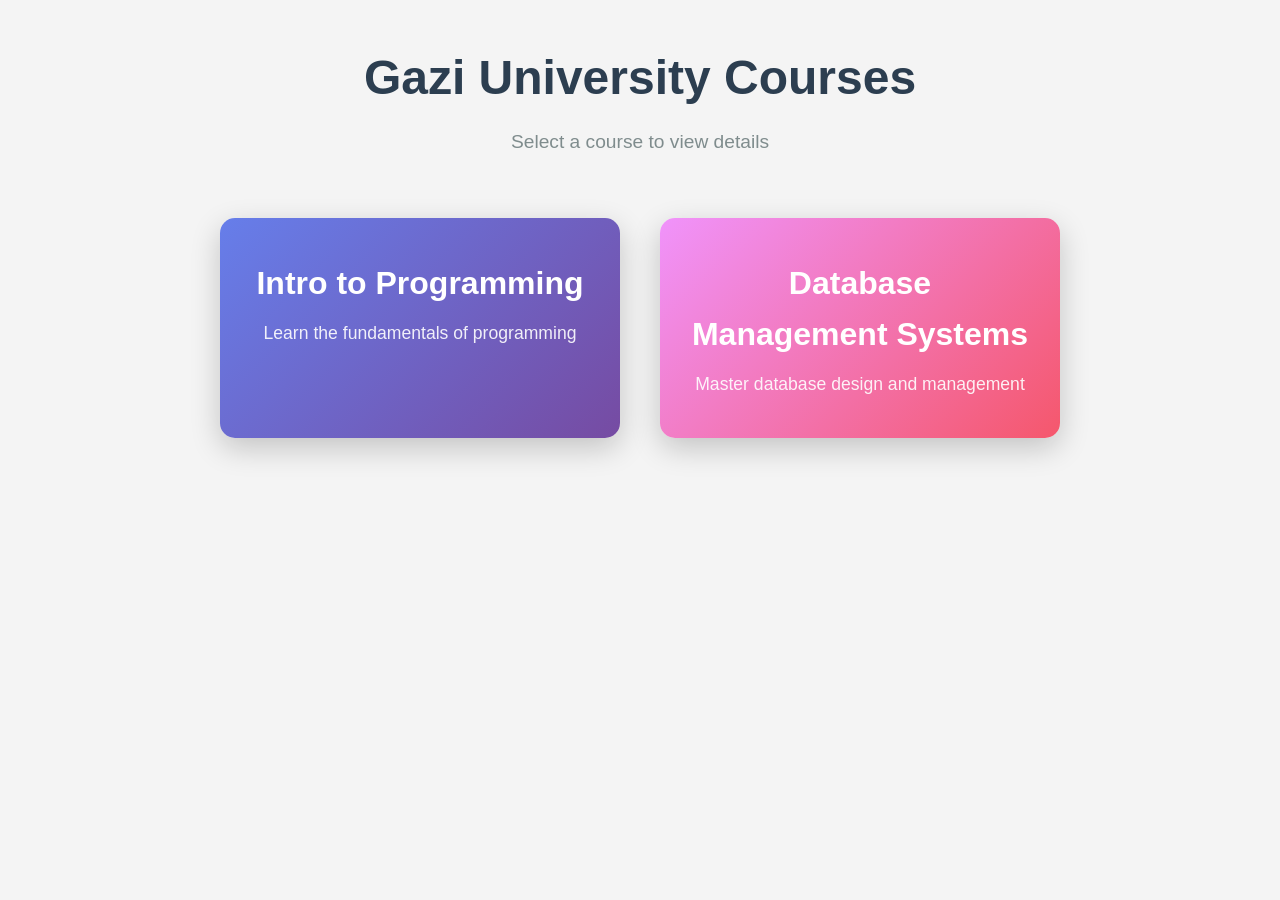
<file: index.html>
<!DOCTYPE html>
<html lang="en">
<head>
    <meta charset="UTF-8">
    <meta name="viewport" content="width=device-width, initial-scale=1.0">
    <title>Gazi University - Course Selection</title>
    <link rel="stylesheet" href="style.css">
</head>
<body>
    <div class="container">
        <h1>Gazi University Courses</h1>
        <p class="subtitle">Select a course to view details</p>
        
        <div class="button-container">
            <a href="intro-to-programming.html" class="course-button">
                <div class="button-content">
                    <h2>Intro to Programming</h2>
                    <p>Learn the fundamentals of programming</p>
                </div>
            </a>
            
            <a href="database-management.html" class="course-button">
                <div class="button-content">
                    <h2>Database Management Systems</h2>
                    <p>Master database design and management</p>
                </div>
            </a>
        </div>
    </div>
</body>
</html>
</file>
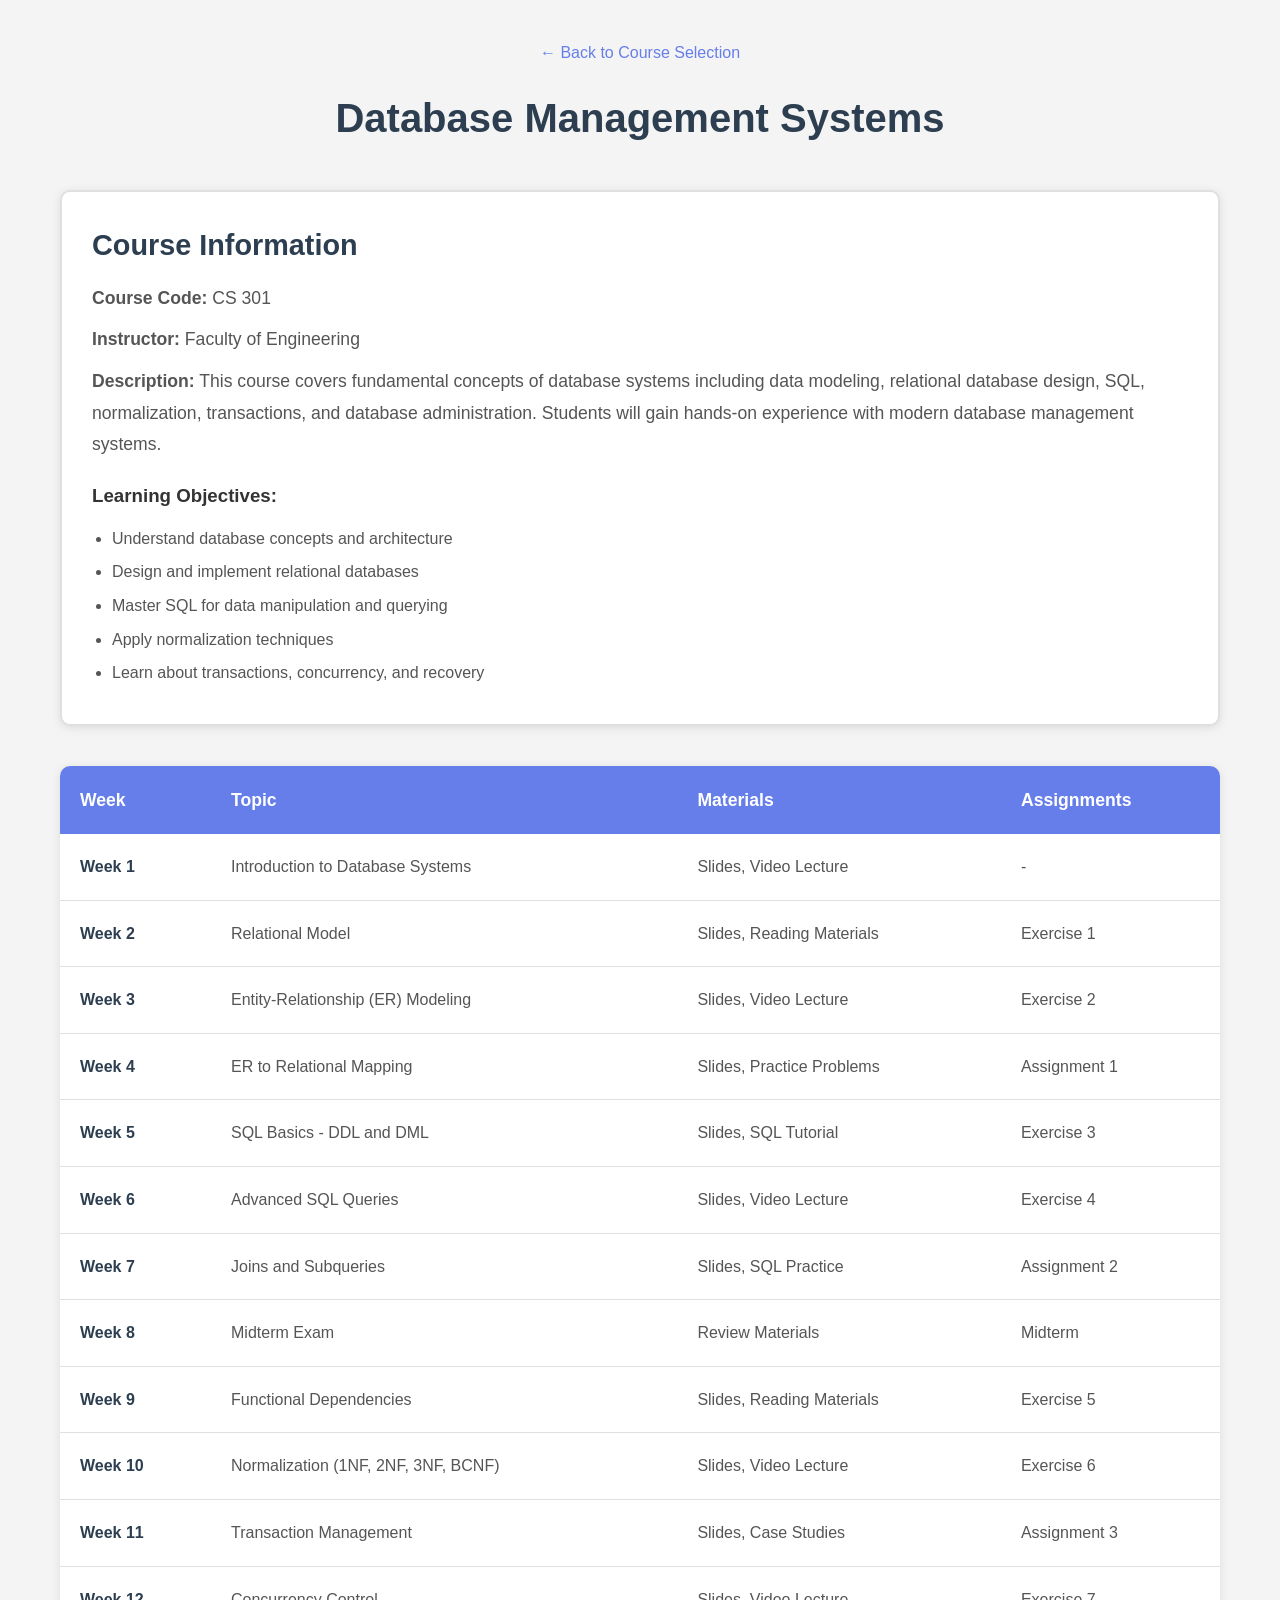
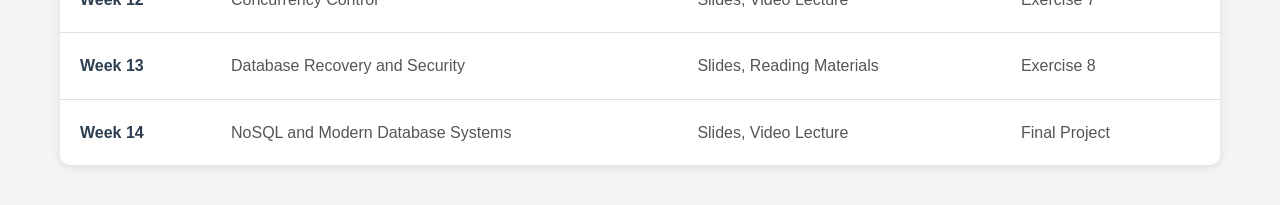
<file: database-management.html>
<!DOCTYPE html>
<html lang="en">
<head>
    <meta charset="UTF-8">
    <meta name="viewport" content="width=device-width, initial-scale=1.0">
    <title>Database Management Systems - Gazi University</title>
    <link rel="stylesheet" href="style.css">
</head>
<body>
    <div class="course-page">
        <div class="course-header">
            <a href="index.html" class="back-link">← Back to Course Selection</a>
            <h1>Database Management Systems</h1>
        </div>
        
        <div class="annotation-area">
            <h2>Course Information</h2>
            <p><strong>Course Code:</strong> CS 301</p>
            <p><strong>Instructor:</strong> Faculty of Engineering</p>
            <p><strong>Description:</strong> This course covers fundamental concepts of database systems including data modeling, relational database design, SQL, normalization, transactions, and database administration. Students will gain hands-on experience with modern database management systems.</p>
            
            <h3>Learning Objectives:</h3>
            <ul>
                <li>Understand database concepts and architecture</li>
                <li>Design and implement relational databases</li>
                <li>Master SQL for data manipulation and querying</li>
                <li>Apply normalization techniques</li>
                <li>Learn about transactions, concurrency, and recovery</li>
            </ul>
        </div>
        
        <div class="course-table">
            <table>
                <thead>
                    <tr>
                        <th>Week</th>
                        <th>Topic</th>
                        <th>Materials</th>
                        <th>Assignments</th>
                    </tr>
                </thead>
                <tbody>
                    <tr>
                        <td>Week 1</td>
                        <td>Introduction to Database Systems</td>
                        <td>Slides, Video Lecture</td>
                        <td>-</td>
                    </tr>
                    <tr>
                        <td>Week 2</td>
                        <td>Relational Model</td>
                        <td>Slides, Reading Materials</td>
                        <td>Exercise 1</td>
                    </tr>
                    <tr>
                        <td>Week 3</td>
                        <td>Entity-Relationship (ER) Modeling</td>
                        <td>Slides, Video Lecture</td>
                        <td>Exercise 2</td>
                    </tr>
                    <tr>
                        <td>Week 4</td>
                        <td>ER to Relational Mapping</td>
                        <td>Slides, Practice Problems</td>
                        <td>Assignment 1</td>
                    </tr>
                    <tr>
                        <td>Week 5</td>
                        <td>SQL Basics - DDL and DML</td>
                        <td>Slides, SQL Tutorial</td>
                        <td>Exercise 3</td>
                    </tr>
                    <tr>
                        <td>Week 6</td>
                        <td>Advanced SQL Queries</td>
                        <td>Slides, Video Lecture</td>
                        <td>Exercise 4</td>
                    </tr>
                    <tr>
                        <td>Week 7</td>
                        <td>Joins and Subqueries</td>
                        <td>Slides, SQL Practice</td>
                        <td>Assignment 2</td>
                    </tr>
                    <tr>
                        <td>Week 8</td>
                        <td>Midterm Exam</td>
                        <td>Review Materials</td>
                        <td>Midterm</td>
                    </tr>
                    <tr>
                        <td>Week 9</td>
                        <td>Functional Dependencies</td>
                        <td>Slides, Reading Materials</td>
                        <td>Exercise 5</td>
                    </tr>
                    <tr>
                        <td>Week 10</td>
                        <td>Normalization (1NF, 2NF, 3NF, BCNF)</td>
                        <td>Slides, Video Lecture</td>
                        <td>Exercise 6</td>
                    </tr>
                    <tr>
                        <td>Week 11</td>
                        <td>Transaction Management</td>
                        <td>Slides, Case Studies</td>
                        <td>Assignment 3</td>
                    </tr>
                    <tr>
                        <td>Week 12</td>
                        <td>Concurrency Control</td>
                        <td>Slides, Video Lecture</td>
                        <td>Exercise 7</td>
                    </tr>
                    <tr>
                        <td>Week 13</td>
                        <td>Database Recovery and Security</td>
                        <td>Slides, Reading Materials</td>
                        <td>Exercise 8</td>
                    </tr>
                    <tr>
                        <td>Week 14</td>
                        <td>NoSQL and Modern Database Systems</td>
                        <td>Slides, Video Lecture</td>
                        <td>Final Project</td>
                    </tr>
                </tbody>
            </table>
        </div>
    </div>
</body>
</html>
</file>
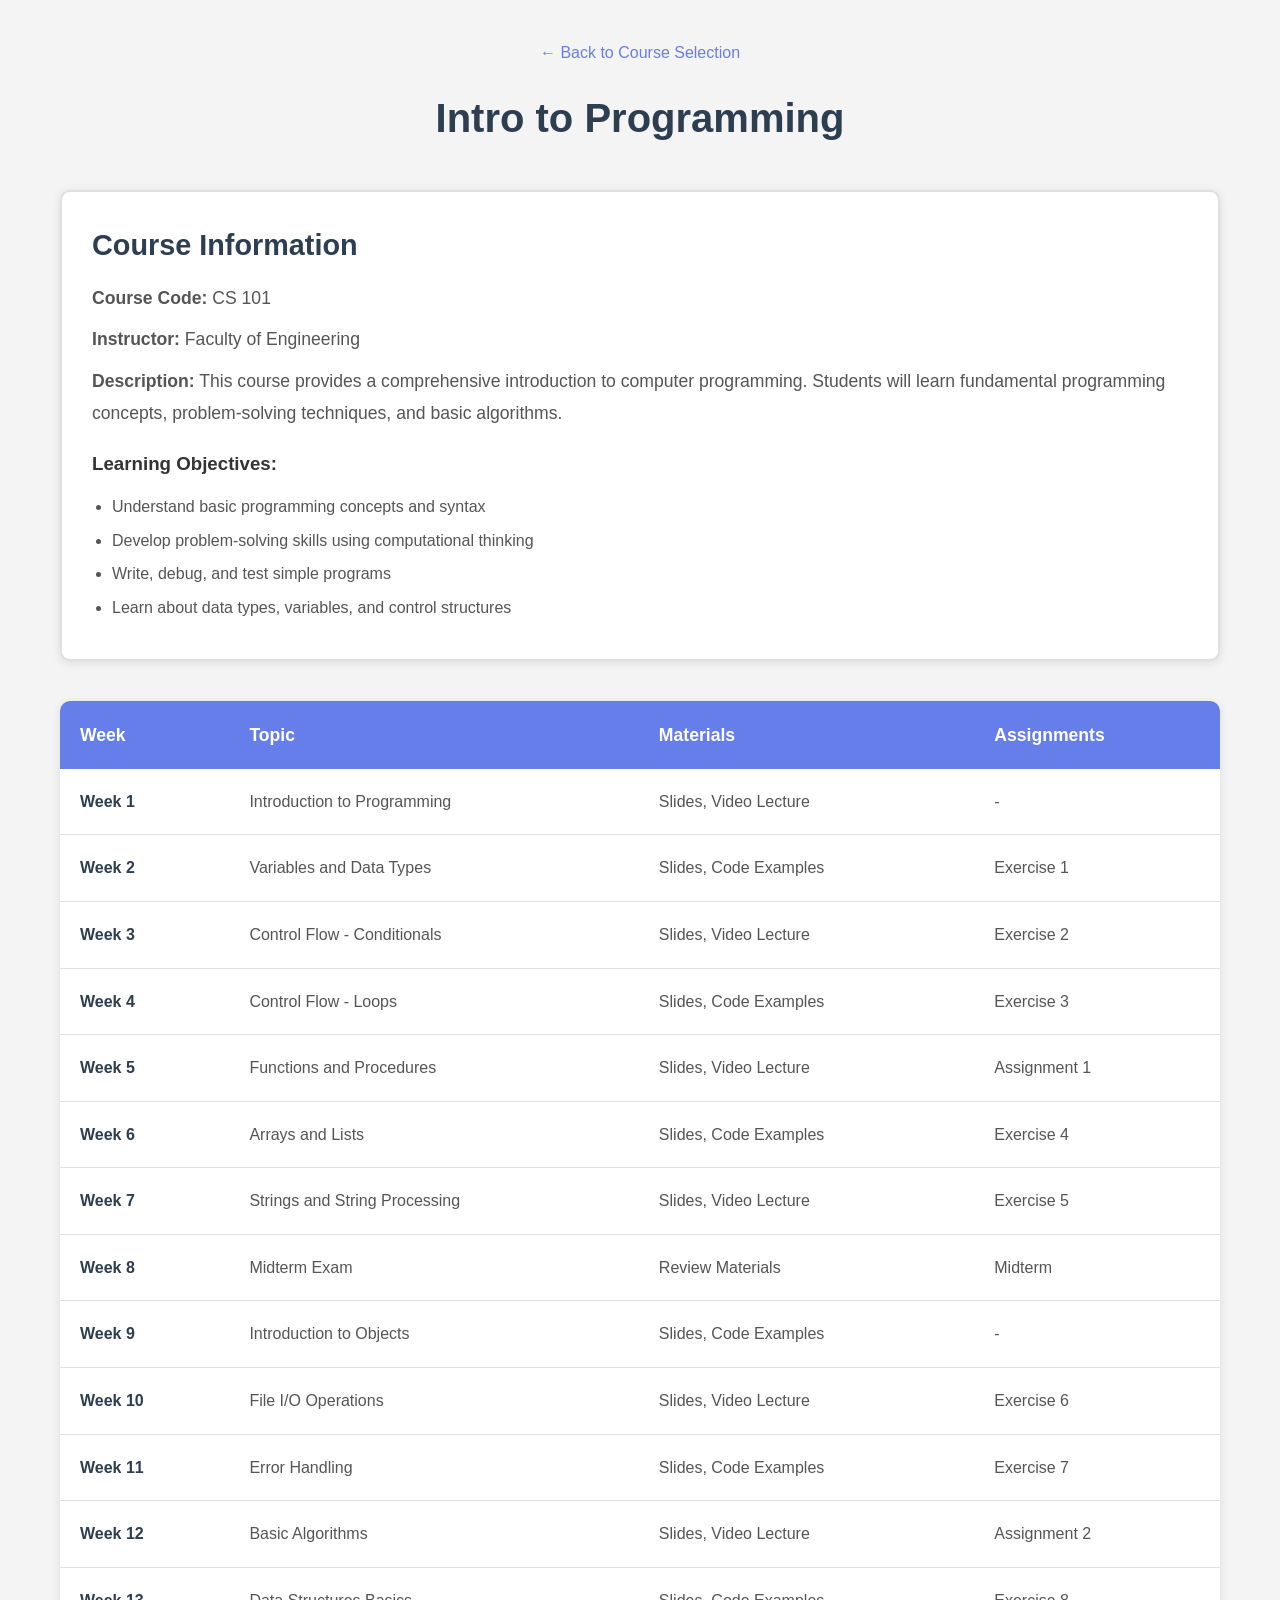
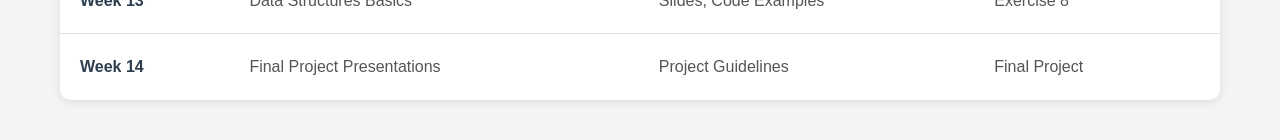
<file: intro-to-programming.html>
<!DOCTYPE html>
<html lang="en">
<head>
    <meta charset="UTF-8">
    <meta name="viewport" content="width=device-width, initial-scale=1.0">
    <title>Intro to Programming - Gazi University</title>
    <link rel="stylesheet" href="style.css">
</head>
<body>
    <div class="course-page">
        <div class="course-header">
            <a href="index.html" class="back-link">← Back to Course Selection</a>
            <h1>Intro to Programming</h1>
        </div>
        
        <div class="annotation-area">
            <h2>Course Information</h2>
            <p><strong>Course Code:</strong> CS 101</p>
            <p><strong>Instructor:</strong> Faculty of Engineering</p>
            <p><strong>Description:</strong> This course provides a comprehensive introduction to computer programming. Students will learn fundamental programming concepts, problem-solving techniques, and basic algorithms.</p>
            
            <h3>Learning Objectives:</h3>
            <ul>
                <li>Understand basic programming concepts and syntax</li>
                <li>Develop problem-solving skills using computational thinking</li>
                <li>Write, debug, and test simple programs</li>
                <li>Learn about data types, variables, and control structures</li>
            </ul>
        </div>
        
        <div class="course-table">
            <table>
                <thead>
                    <tr>
                        <th>Week</th>
                        <th>Topic</th>
                        <th>Materials</th>
                        <th>Assignments</th>
                    </tr>
                </thead>
                <tbody>
                    <tr>
                        <td>Week 1</td>
                        <td>Introduction to Programming</td>
                        <td>Slides, Video Lecture</td>
                        <td>-</td>
                    </tr>
                    <tr>
                        <td>Week 2</td>
                        <td>Variables and Data Types</td>
                        <td>Slides, Code Examples</td>
                        <td>Exercise 1</td>
                    </tr>
                    <tr>
                        <td>Week 3</td>
                        <td>Control Flow - Conditionals</td>
                        <td>Slides, Video Lecture</td>
                        <td>Exercise 2</td>
                    </tr>
                    <tr>
                        <td>Week 4</td>
                        <td>Control Flow - Loops</td>
                        <td>Slides, Code Examples</td>
                        <td>Exercise 3</td>
                    </tr>
                    <tr>
                        <td>Week 5</td>
                        <td>Functions and Procedures</td>
                        <td>Slides, Video Lecture</td>
                        <td>Assignment 1</td>
                    </tr>
                    <tr>
                        <td>Week 6</td>
                        <td>Arrays and Lists</td>
                        <td>Slides, Code Examples</td>
                        <td>Exercise 4</td>
                    </tr>
                    <tr>
                        <td>Week 7</td>
                        <td>Strings and String Processing</td>
                        <td>Slides, Video Lecture</td>
                        <td>Exercise 5</td>
                    </tr>
                    <tr>
                        <td>Week 8</td>
                        <td>Midterm Exam</td>
                        <td>Review Materials</td>
                        <td>Midterm</td>
                    </tr>
                    <tr>
                        <td>Week 9</td>
                        <td>Introduction to Objects</td>
                        <td>Slides, Code Examples</td>
                        <td>-</td>
                    </tr>
                    <tr>
                        <td>Week 10</td>
                        <td>File I/O Operations</td>
                        <td>Slides, Video Lecture</td>
                        <td>Exercise 6</td>
                    </tr>
                    <tr>
                        <td>Week 11</td>
                        <td>Error Handling</td>
                        <td>Slides, Code Examples</td>
                        <td>Exercise 7</td>
                    </tr>
                    <tr>
                        <td>Week 12</td>
                        <td>Basic Algorithms</td>
                        <td>Slides, Video Lecture</td>
                        <td>Assignment 2</td>
                    </tr>
                    <tr>
                        <td>Week 13</td>
                        <td>Data Structures Basics</td>
                        <td>Slides, Code Examples</td>
                        <td>Exercise 8</td>
                    </tr>
                    <tr>
                        <td>Week 14</td>
                        <td>Final Project Presentations</td>
                        <td>Project Guidelines</td>
                        <td>Final Project</td>
                    </tr>
                </tbody>
            </table>
        </div>
    </div>
</body>
</html>
</file>
<file: style.css>
* {
    margin: 0;
    padding: 0;
    box-sizing: border-box;
}

body {
    font-family: -apple-system, BlinkMacSystemFont, 'Segoe UI', Roboto, Oxygen, Ubuntu, Cantarell, sans-serif;
    line-height: 1.6;
    color: #333;
    background-color: #f4f4f4;
}

.container {
    max-width: 1200px;
    margin: 0 auto;
    padding: 40px 20px;
    text-align: center;
}

h1 {
    font-size: 3rem;
    margin-bottom: 10px;
    color: #2c3e50;
}

.subtitle {
    font-size: 1.2rem;
    color: #7f8c8d;
    margin-bottom: 60px;
}

.button-container {
    display: flex;
    justify-content: center;
    gap: 40px;
    flex-wrap: wrap;
    margin-top: 40px;
}

.course-button {
    display: block;
    width: 400px;
    padding: 40px 30px;
    background: linear-gradient(135deg, #667eea 0%, #764ba2 100%);
    color: white;
    text-decoration: none;
    border-radius: 15px;
    box-shadow: 0 10px 30px rgba(0, 0, 0, 0.2);
    transition: all 0.3s ease;
}

.course-button:hover {
    transform: translateY(-5px);
    box-shadow: 0 15px 40px rgba(0, 0, 0, 0.3);
}

.course-button:nth-child(2) {
    background: linear-gradient(135deg, #f093fb 0%, #f5576c 100%);
}

.button-content h2 {
    font-size: 2rem;
    margin-bottom: 10px;
}

.button-content p {
    font-size: 1.1rem;
    opacity: 0.9;
}

/* Course page styles */
.course-page {
    max-width: 1200px;
    margin: 0 auto;
    padding: 40px 20px;
}

.course-header {
    text-align: center;
    margin-bottom: 40px;
}

.course-header h1 {
    font-size: 2.5rem;
    color: #2c3e50;
    margin-bottom: 20px;
}

.back-link {
    display: inline-block;
    margin-bottom: 20px;
    color: #667eea;
    text-decoration: none;
    font-size: 1rem;
}

.back-link:hover {
    text-decoration: underline;
}

.annotation-area {
    background-color: #fff;
    border: 2px solid #e0e0e0;
    border-radius: 10px;
    padding: 30px;
    margin-bottom: 40px;
    box-shadow: 0 2px 10px rgba(0, 0, 0, 0.1);
}

.annotation-area h2 {
    color: #2c3e50;
    margin-bottom: 15px;
    font-size: 1.8rem;
}

.annotation-area p {
    color: #555;
    font-size: 1.1rem;
    line-height: 1.8;
    margin-bottom: 10px;
}

.annotation-area ul {
    margin-left: 20px;
    margin-top: 15px;
}

.annotation-area li {
    margin-bottom: 8px;
    color: #555;
}

.annotation-area h3 {
    margin-top: 20px;
    margin-bottom: 10px;
}

.course-table {
    background-color: #fff;
    border-radius: 10px;
    overflow: hidden;
    box-shadow: 0 2px 10px rgba(0, 0, 0, 0.1);
}

table {
    width: 100%;
    border-collapse: collapse;
}

thead {
    background-color: #667eea;
    color: white;
}

thead th {
    padding: 20px;
    text-align: left;
    font-size: 1.1rem;
    font-weight: 600;
}

tbody tr {
    border-bottom: 1px solid #e0e0e0;
}

tbody tr:last-child {
    border-bottom: none;
}

tbody tr:hover {
    background-color: #f8f9fa;
}

tbody td {
    padding: 20px;
    color: #555;
}

tbody td:first-child {
    font-weight: 600;
    color: #2c3e50;
}

/* Responsive design */
@media (max-width: 768px) {
    h1 {
        font-size: 2rem;
    }
    
    .button-container {
        flex-direction: column;
        align-items: center;
    }
    
    .course-button {
        width: 100%;
        max-width: 400px;
    }
    
    table {
        font-size: 0.9rem;
    }
    
    thead th, tbody td {
        padding: 15px 10px;
    }
}
</file>
